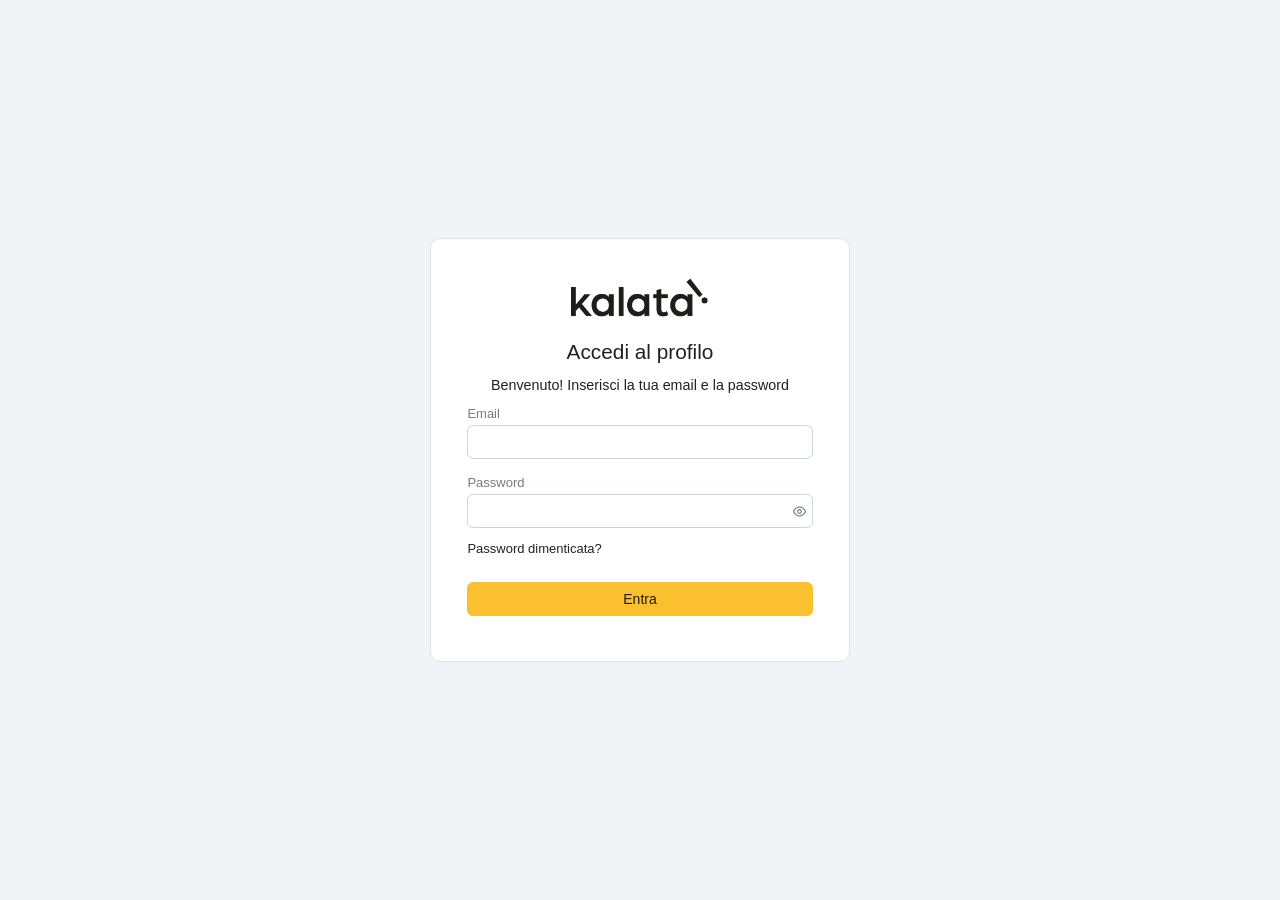
<file: index.html>
<!DOCTYPE html>
<html lang="en">
  <head>
    <meta charset="UTF-8">
    <link rel="icon" href="/favicon.ico">
    <meta name="viewport" content="width=device-width, initial-scale=1.0">
    <title>Biglietteria</title>
    <script type="module" crossorigin src="/index42893.js"></script>
    <link rel="stylesheet" href="/assets/index42893.css">
  </head>
  <body>
    <div id="app"></div>
    
  </body>
</html>
</file>
